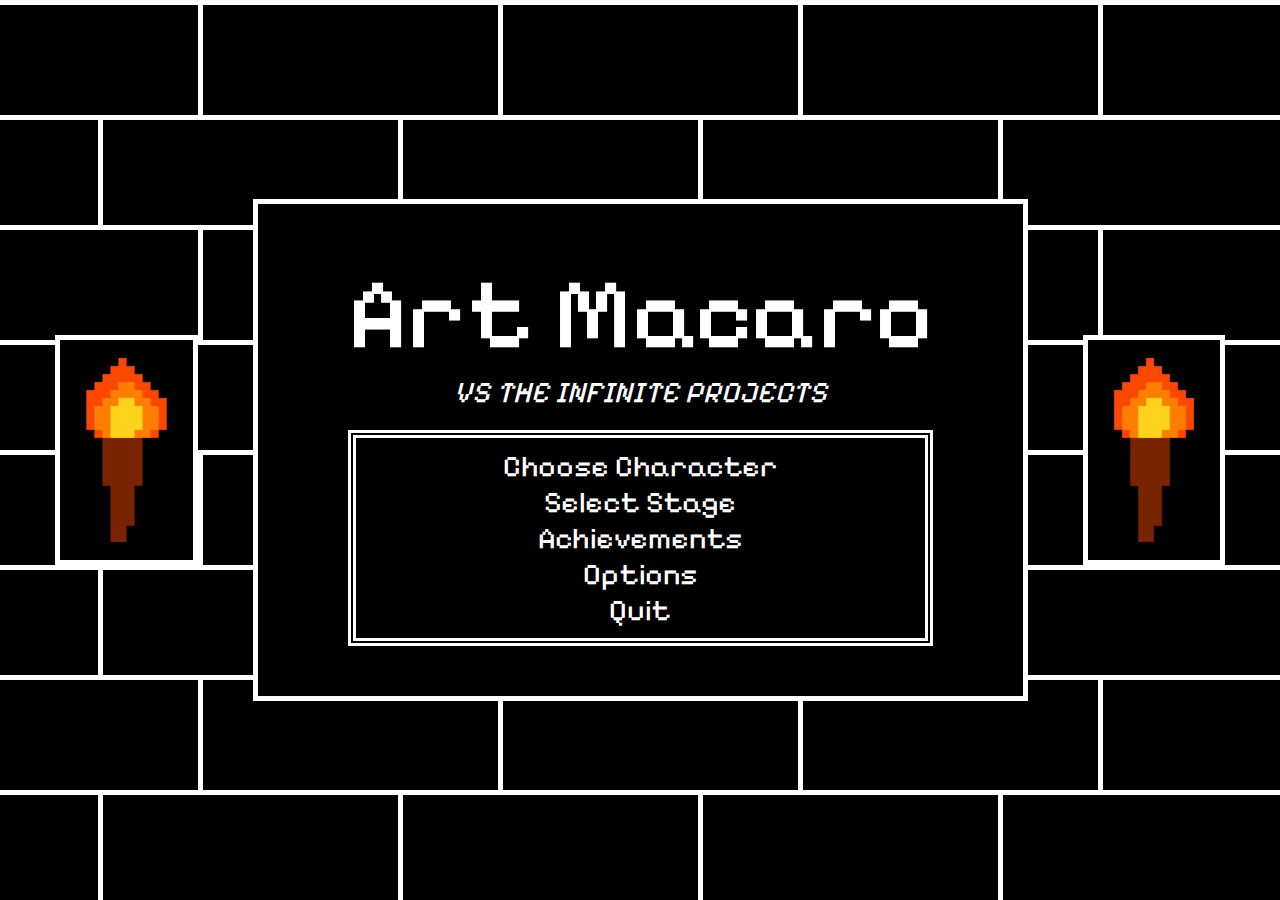
<file: index.html>
<!DOCTYPE html>

<html>

<head>
    <meta charset="UTF-8">
    <meta name="viewport" content="width=device-width, initial-scale=1.0">

    <link rel="preconnect" href="https://fonts.googleapis.com">
    <link rel="preconnect" href="https://fonts.gstatic.com" crossorigin>
    <link href="https://fonts.googleapis.com/css2?family=Pixelify+Sans:wght@400..700&display=swap" rel="stylesheet">

    <link rel="stylesheet" href="css/style.css">
    <link rel="stylesheet" href="css/buttons.css">
    <script type="text/javascript" src="jvs/lightmode.js" defer></script>

    <title>Home</title>
    <link rel="icon" type="image/x-icon" href="imgs/torch_icon.png">

</head>

<body style="background-image: url(imgs/port_bg.png);">

    <div class="left">
        <img id="torchon" class="torch" src="imgs/torch.gif">
    </div>

    <div class="center">

        <div class="title-subtitle-select">

            <div class="title-subtitle-div">
                <p class="title">Art Macaro</p>

                <div class="subtitle-div">

                    <img id="torchon" class="mini-torch" src="imgs/torch.gif">

                    <p class="subtitle">VS THE INFINITE PROJECTS</p>

                    <img id="torchon" class="mini-torch" src="imgs/torch.gif">

                </div>

            </div>

            <div class="select-div">

                <a href="aboutMe.html">
                    <button class="about-bt">
                        <span class="about-span">Choose Character</span>
                    </button>
                </a>

                <a href="myJourney.html">
                    <button class="journey-bt">
                        <span class="journey-span">Select Stage</span>
                    </button>
                </a>

                <a href="projects.html">
                    <button class="projects-bt">
                        <span class="projects-span">Achievements</span>
                    </button>
                </a>

                <button id="mode-bt">
                    <span class="lightmode-span">Options</span>
                </button>

                <button class="quit-bt" onclick="alert('Spoiler alert: This is actually not a game')">
                    <span class="quit-span">Quit</span>
                </button>

            </div>

        </div>

    </div>

    <div class="right">
        <img id="torchon" class="torch" src="imgs/torch.gif">
    </div>

</body>

</html>
</file>
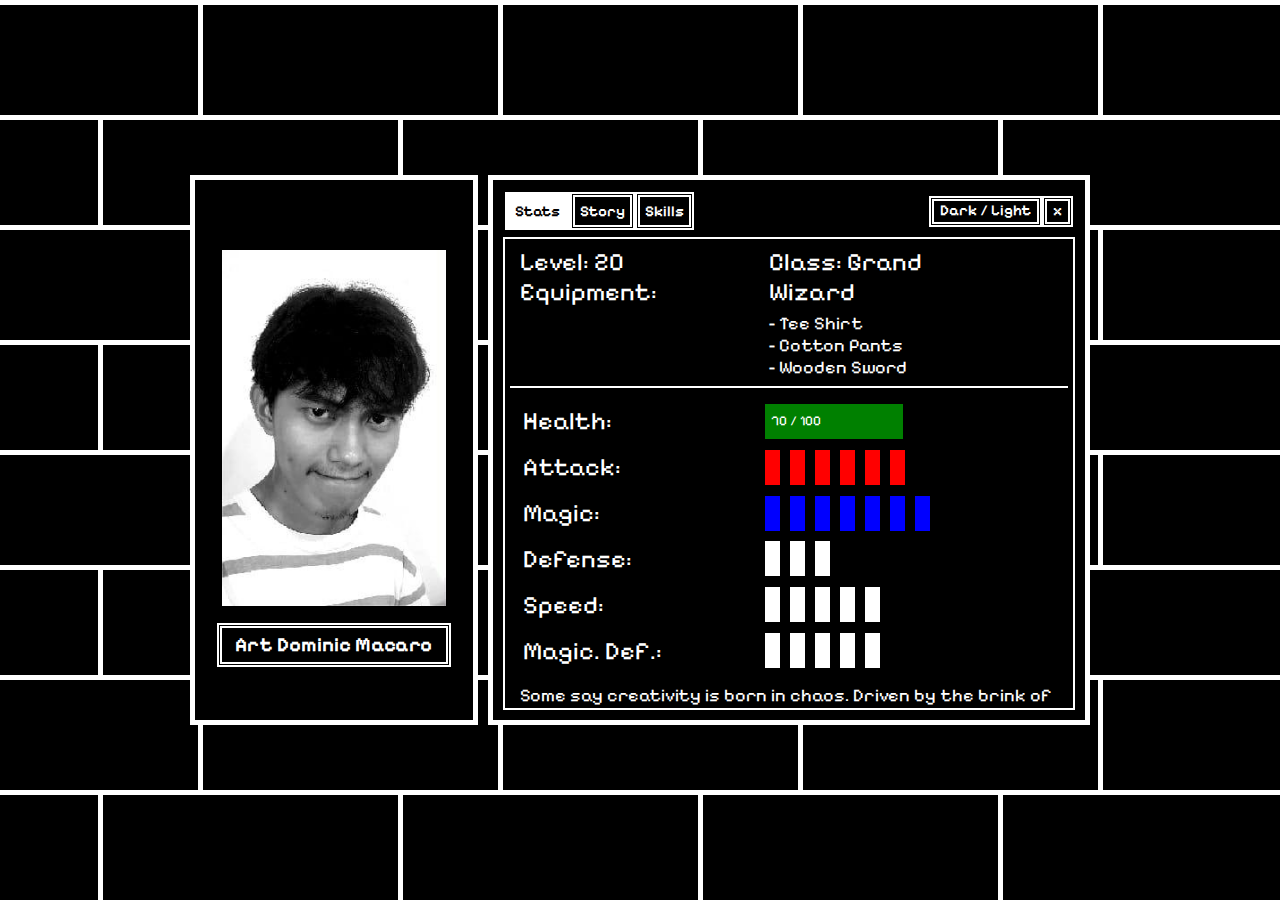
<file: aboutMe.html>
<!DOCTYPE html>

<html>

<head>
    <meta charset="UTF-8">
    <meta name="viewport" content="width=device-width, initial-scale=1.0">

    <link rel="preconnect" href="https://fonts.googleapis.com">
    <link rel="preconnect" href="https://fonts.gstatic.com" crossorigin>
    <link href="https://fonts.googleapis.com/css2?family=Pixelify+Sans:wght@400..700&display=swap" rel="stylesheet">

    <link rel="stylesheet" href="css/aboutme.css">
    <link rel="stylesheet" href="css/desctabs.css">
    <script type="text/javascript" src="jvs/lightmode.js" defer></script>
    <script type="text/javascript" src="jvs/aboutme.js" defer></script>

    <title>About Me</title>
    <link rel="icon" type="image/x-icon" href="imgs/torch_icon.png">

</head>

<body style="background-image: url(imgs/port_bg.png);">

    <div class="char-and-desc">

        <div class="char-portrait" id="left">

            <div class="char-img-div">
                <img src="imgs/pixelpfp.jpg" class="char-img" id="char-select">
            </div>

            <div class="char-select-div">
                <p class="char-select-p">Art Dominic Macaro</p>
            </div>

        </div>

        <div class="char-desc">

            <div class="desctabs-and-exit">

                <div class="desctabs-div">

                    <button id="stats-bt" class="tab-bt" onclick="tabswitch('stats');">Stats</button>

                    <button id="story-bt" class="tab-bt" onclick="tabswitch('story');">Story</button>

                    <button id="skills-bt" class="tab-bt" onclick="tabswitch('skills')">Skills</button>

                </div>

                <div class="exit-and-mode">

                    <button id="mode-bt" class="about-mode">
                        <span class="lightmode-span">Dark / Light</span>
                    </button>

                    <a href="home.html">
                        <button class="exit">x</button>
                    </a>

                </div>

            </div>

            <div class="desc-content-div">

                <div id="stats">

                    <div class="stat-name-div">
                        <p class="stat-name">ART DOMINIC MACARO</p>

                        <hr>
                    </div>

                    <div class="mini-mode">

                        <div class="mini-portrait">
                            <img src="imgs/pixelpfp-sqr.jpg" class="smol-pfp">
                        </div>

                        <div class="race-class-equip">

                            <div style="width: 50%; margin-right: 10px;">

                                <div class="race-div">
                                    <p class="stat-desc">Level: 20</p>
                                    <p class="stat-abbr">Lvl: 20</p>
                                </div>

                                <div class="equip-div">
                                    <p class="stat-desc">Equipment:</p>
                                    <p class="stat-abbr">Equip:</p>
                                </div>
                            </div>

                            <div style="width: 50%; margin-right: 5px;">
                                <div class="class-div">
                                    <p class="stat-desc">Class: Grand Wizard</p>
                                    <p class="stat-abbr">G. Wzrd</p>
                                </div>

                                <div class="equip-list-div">
                                    <p class="equip-list">- Tee Shirt</p>
                                    <p class="equip-list">- Cotton Pants</p>
                                    <p class="equip-list">- Wooden Sword</p>
                                </div>
                            </div>

                        </div>

                    </div>

                    <hr>

                    <div class="stat-points">

                        <div class="stat-desc-div">

                            <button class="stat-desc" id="desc-stat">Health:</button>
                            <button class="stat-abbr" id="desc-stat">HP:</button>
                            <button class="stat-desc" id="desc-stat">Attack:</button>
                            <button class="stat-abbr" id="desc-stat">ATK:</button>
                            <button class="stat-desc" id="desc-stat">Magic:</button>
                            <button class="stat-abbr" id="desc-stat">MGC:</button>
                            <button class="stat-desc" id="desc-stat">Defense:</button>
                            <button class="stat-abbr" id="desc-stat">DEF:</button>
                            <button class="stat-desc" id="desc-stat">Speed:</button>
                            <button class="stat-abbr" id="desc-stat">SPD:</button>
                            <button class="stat-desc" id="desc-stat">Magic. Def.:</button>
                            <button class="stat-abbr" id="desc-stat">Mg.Def.:</button>

                        </div>

                        <div class="stat-bars">

                            <div class="hp-div">
                                <button class="hp-bar"> 70 / 100</button>
                            </div>

                            <div class="atk-div">
                                <button class="atk-bar"></button>
                                <button class="atk-bar"></button>
                                <button class="atk-bar"></button>
                                <button class="atk-bar"></button>
                                <button class="atk-bar"></button>
                                <button class="atk-bar"></button>
                            </div>

                            <div class="mgc-div">
                                <button class="mgc-bar"></button>
                                <button class="mgc-bar"></button>
                                <button class="mgc-bar"></button>
                                <button class="mgc-bar"></button>
                                <button class="mgc-bar"></button>
                                <button class="mgc-bar"></button>
                                <button class="mgc-bar"></button>
                            </div>

                            <div class="def-div">
                                <button class="reg-bar"></button>
                                <button class="reg-bar"></button>
                                <button class="reg-bar"></button>
                            </div>

                            <div class="spd-div">
                                <button class="reg-bar"></button>
                                <button class="reg-bar"></button>
                                <button class="reg-bar"></button>
                                <button class="reg-bar"></button>
                                <button class="reg-bar"></button>
                            </div>

                            <div class="mgc-def-div">
                                <button class="reg-bar"></button>
                                <button class="reg-bar"></button>
                                <button class="reg-bar"></button>
                                <button class="reg-bar"></button>
                                <button class="reg-bar"></button>
                            </div>

                        </div>

                    </div>

                </div>

                <div id="story">

                    <p class="intro">
                        Some say creativity is born in chaos. Driven by the brink of deadlines, fueled by
                        caffeine, and illuminated
                        under the blue light glow of the monitor at the dawn of 2 a.m.

                        <br> <br>

                        For him, that&#39s not chaos. That&#39s just how he rolls.

                        <br> <br>

                        No one really knows when he started. Only that he&#39d been around long enough for his code hum
                        and
                        to whisper things in his mind.

                        <br> <br>

                        He&#39s the kind of creator who doesn&#39t chase the spotlight. He builds it, pixel by pixel,
                        frame by frame.

                        <br> <br>

                        A web designer by instinct, a programmer by logic, and a video editor by sheer obsession. He
                        moves fluidly between the search engines and online tutorials like it&#39s second nature.

                        <br> <br>

                        To him, a line of code is no different from a camera cut. Both are tools to sculpt emotion,
                        flow,
                        and meaning. He sees beauty in syntax, rhythm in transitions, and narrative in every interface.

                        <br> <br>

                        When he designs, it&#39s not just to make something look good, it&#39s to make it feel
                        inevitable.

                        <br> <br>

                        He doesn&#39t talk much about his process. Maybe because he doesn&#39t fully understand it
                        himself. Well, not maybe, but, probably most definitely.

                        <br> <br>

                        Inspiration hits like static. An idea, a shape, a blur, or a flicker. And suddenly he&#39s lost
                        in it, vanishing into his mind palace until the outside world becomes pure noise. Hours pass.
                        Maybe days. But when he resurfaces, he gains epiphany and he becomes epiphany itself.

                        <br> <br>

                        Some people build websites. Some people edit videos. He does both, and more.

                        <br> <br>

                        He doesn&#39t claim to be the best, just the one who cares enough to make it perfect. The one
                        who notices the misaligned div no one else sees. The one who spends an extra hour fixing
                        something most people would never notice. Not for praise, but for peace of mind.

                        <br> <br>

                        He&#39s not here to follow trends. He&#39s here to craft experiences that outlive them.
                        He&#39s not chasing perfection, he&#39s quietly building it.

                        <br> <br>

                        His name is literally Art.

                        <br> <br>

                        The architect of motion, logic, and light. And for every frame, every function, and every
                        flawless fade, he&#39s behind it. In front of it. And right next to it, still making sure
                        that it&#39s properly aligned.
                    </p>

                </div>

                <div id="skills">

                    <ul>
                        <li>&#x2A;Click&#x2A; &#x2A;Click&#x2A; I'm in...</li>
                        <dd>-Given enough time, he can program in both but not simultaneously in
                            <span class="highlight">Python</span> and <span class="highlight">Java</span>
                            languages. Whether it&#39s developing Android apps through <span class="highlight">Android
                                Studio</span> or sculpting
                            something simple with <span class="highlight">HTML</span>, he knows his way around the code.
                        </dd>
                    </ul>

                    <div class="state-power-cost">
                        <p class="state">&#60; Active &#62;</p>
                        <p class="pwr">Power: 20 Magic</p>
                        <p class="cost">Cost: 10 Energy</p>
                    </div>

                    <hr>

                    <ul>
                        <li>Say Cheese~!</li>
                        <dd>-Editing is his playground and no timeline is safe. He can adapt to any video editing
                            software such as <span class="highlight">Clipchamp</span>
                            and <span class="highlight">Capcut</span>. Splices footage
                            seamlessly and deletes all awkward pauses.</dd>
                    </ul>

                    <div class="state-power-cost">
                        <p class="state">&#60; Active &#62;</p>
                        <p class="pwr">Power: 10 Attack</p>
                        <p class="cost">Cost: 8 Energy</p>
                    </div>

                    <hr>

                    <ul>
                        <li>I can handle it</li>
                        <dd>-Years of experience has turned him proficient in all of the Microsoft suites such as <span
                                class="highlight">Word</span>,
                            <span class="highlight">Excel</span>, and
                            <span class="highlight">Powerpoint</span>. From sleek reports and presentations to building
                            organized spreadsheets, he turns everyday tools into creative weapons.
                        </dd>
                    </ul>

                    <div class="state-power-cost">
                        <p class="state">&#60; Passive &#62;</p>
                        <p class="pwr">Power: None</p>
                        <p class="cost">Cost: 5 Energy</p>
                    </div>

                </div>

            </div>

        </div>

    </div>

</body>

</html>
</file>
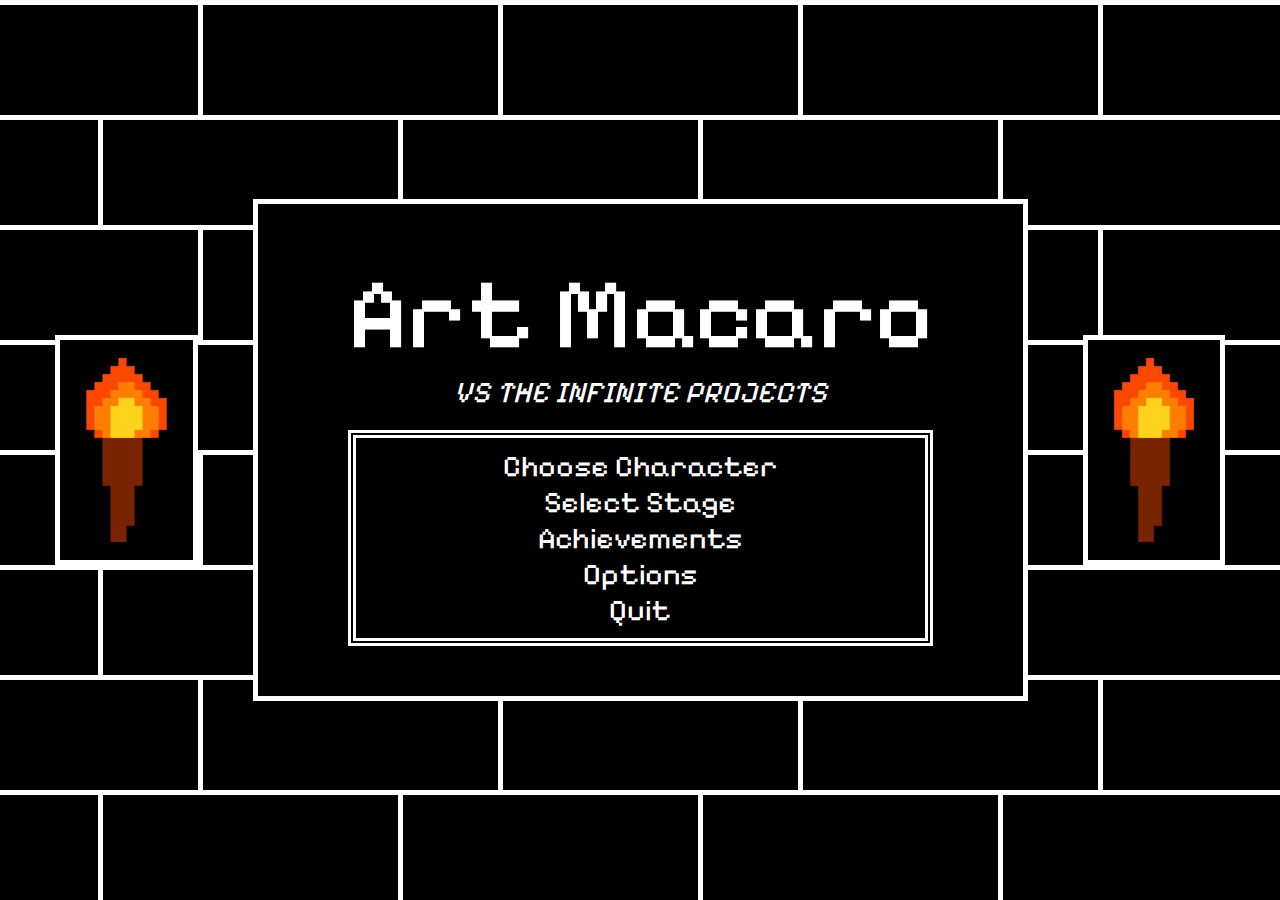
<file: home.html>
<!DOCTYPE html>

<html>

<head>
    <meta charset="UTF-8">
    <meta name="viewport" content="width=device-width, initial-scale=1.0">

    <link rel="preconnect" href="https://fonts.googleapis.com">
    <link rel="preconnect" href="https://fonts.gstatic.com" crossorigin>
    <link href="https://fonts.googleapis.com/css2?family=Pixelify+Sans:wght@400..700&display=swap" rel="stylesheet">

    <link rel="stylesheet" href="css/style.css">
    <link rel="stylesheet" href="css/buttons.css">
    <script type="text/javascript" src="jvs/lightmode.js" defer></script>

    <title>Home</title>
    <link rel="icon" type="image/x-icon" href="imgs/torch_icon.png">

</head>

<body style="background-image: url(imgs/port_bg.png);">

    <div class="left">
        <img id="torchon" class="torch" src="imgs/torch.gif">
    </div>

    <div class="center">

        <div class="title-subtitle-select">

            <div class="title-subtitle-div">
                <p class="title">Art Macaro</p>

                <div class="subtitle-div">

                    <img id="torchon" class="mini-torch" src="imgs/torch.gif">

                    <p class="subtitle">VS THE INFINITE PROJECTS</p>

                    <img id="torchon" class="mini-torch" src="imgs/torch.gif">

                </div>

            </div>

            <div class="select-div">

                <a href="aboutMe.html">
                    <button class="about-bt">
                        <span class="about-span">Choose Character</span>
                    </button>
                </a>

                <a href="myJourney.html">
                    <button class="journey-bt">
                        <span class="journey-span">Select Stage</span>
                    </button>
                </a>

                <a href="projects.html">
                    <button class="projects-bt">
                        <span class="projects-span">Achievements</span>
                    </button>
                </a>

                <button id="mode-bt">
                    <span class="lightmode-span">Options</span>
                </button>

                <button class="quit-bt" onclick="alert('Spoiler alert: This is actually not a game')">
                    <span class="quit-span">Quit</span>
                </button>

            </div>

        </div>

    </div>

    <div class="right">
        <img id="torchon" class="torch" src="imgs/torch.gif">
    </div>

</body>

</html>
</file>
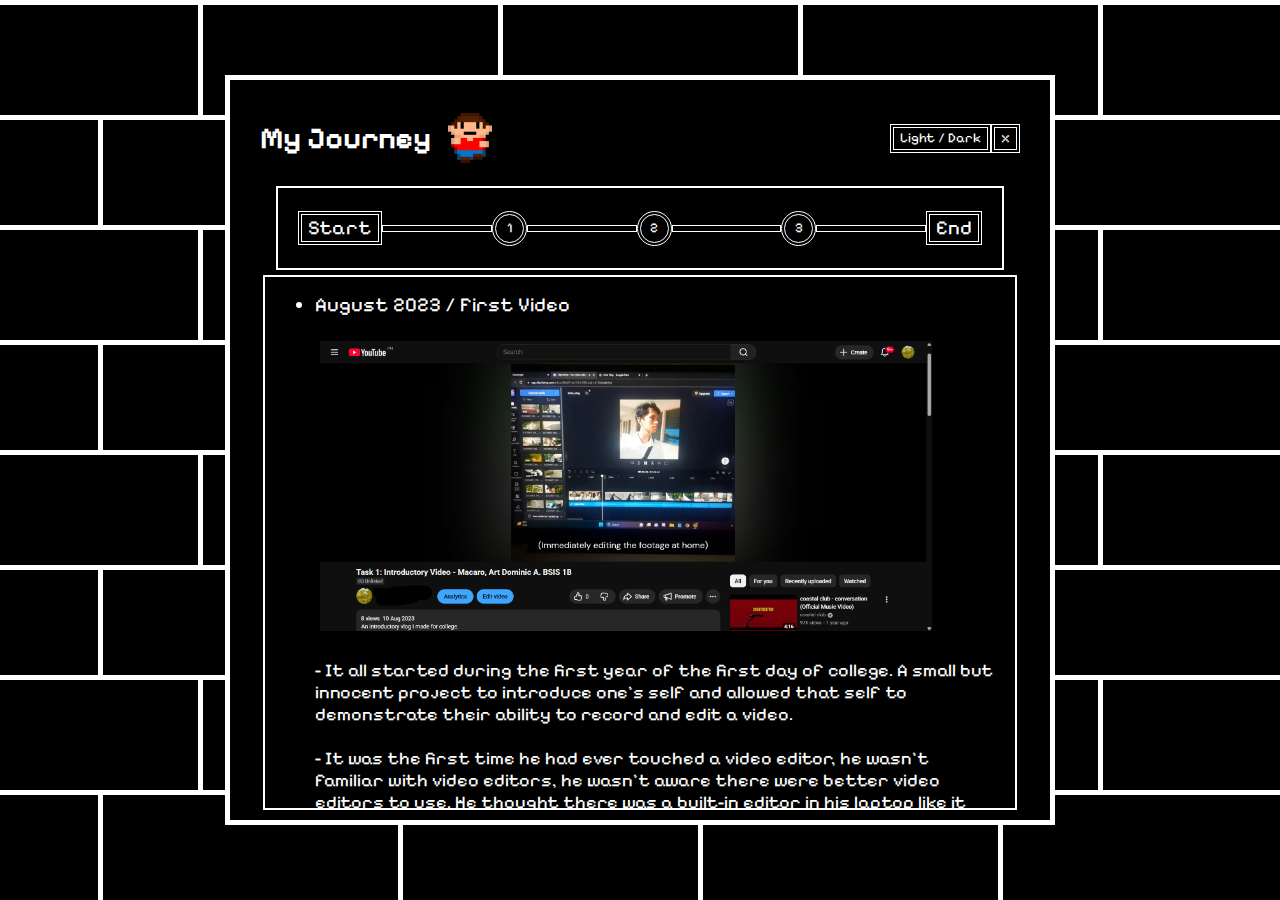
<file: myJourney.html>
<!DOCTYPE html>
<html lang="en">

<head>
    <meta charset="UTF-8">
    <meta name="viewport" content="width=device-width, initial-scale=1.0">

    <link rel="preconnect" href="https://fonts.googleapis.com">
    <link rel="preconnect" href="https://fonts.gstatic.com" crossorigin>
    <link href="https://fonts.googleapis.com/css2?family=Pixelify+Sans:wght@400..700&display=swap" rel="stylesheet">

    <link rel="icon" type="image/x-icon" href="imgs/torch_icon.png">
    <title>My Journey</title>

    <link rel="stylesheet" href="css/myjourney.css">
    <script type="text/javascript" src="jvs/lightmode.js" defer></script>
    <script type="text/javascript" src="jvs/myjourney.js" defer></script>

</head>

<body style="background-image: url(imgs/port_bg.png);">

    <div class="map-world">

        <div class="exit-and-map">

            <div class="title-exit-mode">
                <div class="title-div">
                    <p class="title-p">My Journey</p>
                    <img src="imgs/lilpxlme.gif" class="pixelme" id="head-me">
                </div>

                <div class="exit-mode">
                    <button id="mode-bt">Light / Dark</button>
                    <a href="index.html"><button class="exit">x</button></a>
                </div>
            </div>

            <div class="world-map">

                <div class="tada">
                    <button id="start">
                        Start
                    </button>
                </div>

                <div class="line">
                </div>

                <a href="#lorem1">
                    <div class="tada">
                        <img src="imgs/lilpxlme.gif" class="pixelme" id="lvl1-me">
                        <button class="lvl" id="lvl-1" onclick="lvlslct('lvl1')">1</button>
                    </div>
                </a>

                <div class="line">
                </div>

                <a href="#lorem2">
                    <div class="tada">
                        <img src="imgs/lilpxlme.gif" class="pixelme" id="lvl2-me">
                        <button class="lvl" id="lvl-2" onclick="lvlslct('lvl2')">2</button>
                    </div>
                </a>

                <div class="line">
                </div>

                <a href="#lorem3">
                    <div class="tada">
                        <img src="imgs/lilpxlme.gif" class="pixelme" id="lvl3-me">
                        <button class="lvl" id="lvl-3" onclick="lvlslct('lvl3')">3</button>
                    </div>
                </a>

                <div class="line">
                </div>

                <div class="tada">
                    <button id="end">
                        End
                    </button>
                </div>

            </div>

        </div>

        <div class="journey-desc">

            <ul>
                <li id="lorem1">
                    August 2023 / First Video
                </li>

                <br>

                <img src="imgs/myvid.png" id="myvid">

                <br> <br>

                <dl>
                    - It all started during the first year of the first day of college. A small but innocent project
                    to introduce one&#39s self and allowed that self to demonstrate their ability to record and edit
                    a video.

                    <br> <br>

                    - It was the first time he had ever touched a video editor, he wasn&#39t familiar with video
                    editors,
                    he wasn&#39t aware there were better video editors to use. He thought there was a built-in editor in
                    his laptop like it did in his phone... There wasn't. He just so happened to stumble upon Clipchamp
                    in the Microsoft store, so he settled for that, he guessed.

                    <br> <br>

                    - The process for him was addicting. He could manipulate every second, every moment. The mood, the
                    sound, the color --everything! In his spare time, he used to watch online skits, movies, and other
                    sorts of live media, so there was a bountiful amount of inspiration to be found.

                    <br> <br>

                    - He spent hours thinking of each scene and how it would all connect. The story was lacking if not
                    absent at all, but the process of recording, splicing, and connecting it with text effects and
                    copyright-free audio was quite enjoyable. It wasn&#39t just an assignment anymore. It was his first
                    step into something he didn&#39t yet realize he would come to love.

                </dl>

                <hr>

                <li id="lorem2">
                    November 2023 - January 2024 / 3RGP Website
                </li>

                <br>

                <img src="imgs/3RGP-1.png">
                <img src="imgs/3RGP-2.png">
                <img src="imgs/3RGP-3.png">

                <br> <br>

                <dl>
                    - Then arrived November. Groups must be formed to collaborate and form a proposal to create a
                    website
                    to a chosen client. Creating and programming the website itself is in itself simple. The hard part
                    was finding a client to make a proposal for.

                    <br> <br>

                    - Like a mitosis, we divided ourselves into 4 roles:

                    <br> 1. Back-end developer
                    <br> 2. Front-end developer
                    <br> 3. Paperworks
                    <br> 4. Client Middleman

                    <br> <br>

                    - The Back-end focuses on the logic and the advanced functions and features of the website while the
                    Front-end
                    focuses on making the website both appealing and visually coherent enough to mesh well with the
                    back-end.

                    <br> <br>

                    - The Paperworks role is dedicated to creating the proposal for the future client. But since there
                    was no client to be found at the time, this role was put on standby at the early stages of
                    development.

                    <br> <br>

                    - The Client Middleman initially looks for the client and becomes in contact with them
                    throughout the development, inquiring about the details needed to encode for the proposal, and what
                    and what not to include in the website.

                </dl>

                <hr>

                <li id="lorem3">
                    September - October 2024 / App development
                </li>

                <br>

                <div class="erp">
                    <img src="imgs/ERP-1.jpg" id="erp-img">
                    <img src="imgs/ERP-2.jpg" id="erp-img">
                </div>

                <br>

                <dl>

                    - Just like the website, the app project required a client to make an app to. After being rejected a
                    couple times, the group settled on making an app for the First Aid Responders.

                    <br> <br>

                    - The main core of the app is creating a guide that provides the user with modules full of general
                    but useful pointers and guides when reacting to an emergency whether you are a certified first aid
                    responder or not.

                    <br> <br>

                    - Creating the UI and UX was fun, but the back-end really burdens the back, especially during the
                    late nights of watching tutorials as the app is being made.
                </dl>

            </ul>
        </div>

    </div>

    <script>

    </script>

</body>


</html>
</file>
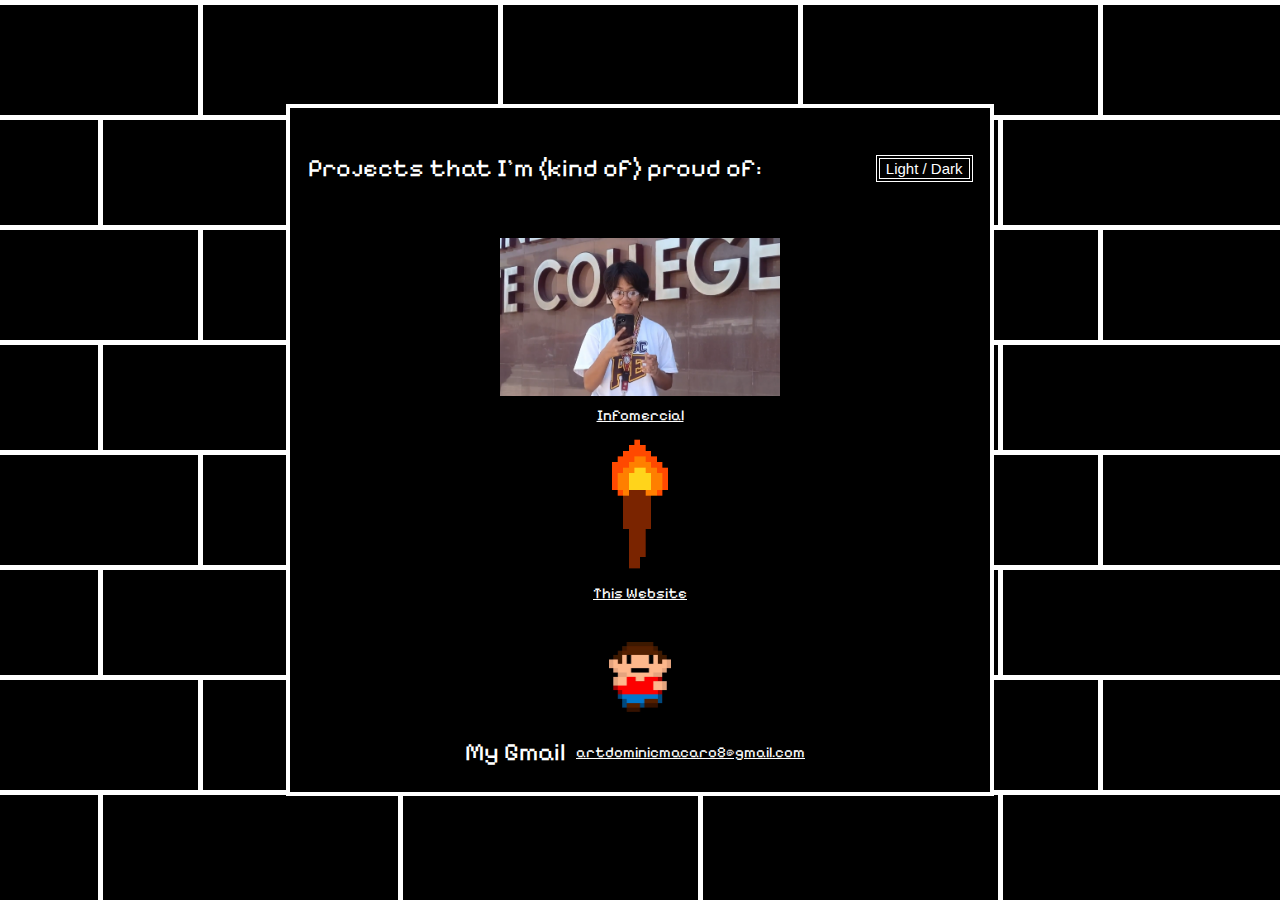
<file: projects.html>
<!DOCTYPE html>
<html lang="en">

<head>
    <meta charset="UTF-8">
    <meta name="viewport" content="width=device-width, initial-scale=1.0">

    <link rel="preconnect" href="https://fonts.googleapis.com">
    <link rel="preconnect" href="https://fonts.gstatic.com" crossorigin>
    <link href="https://fonts.googleapis.com/css2?family=Pixelify+Sans:wght@400..700&display=swap" rel="stylesheet">

    <title>Projects</title>
    <link rel="icon" type="image/x-icon" href="imgs/torch_icon.png">

    <link rel="stylesheet" href="css/projects.css">
    <script type="text/javascript" src="jvs/lightmode.js" defer></script>

</head>

<body style="background-image: url(imgs/port_bg.png);">

    <div class="proj-div">
        <div class="proj-div-head">
            <div class="title-div">
                <p class="title">Projects that I'm (kind of) proud of:</p>
            </div>

            <button id="mode-bt" onclick="                
                    if (localStorage.getItem('lightmode') === 'active') {
                        document.getElementById('talk2').style.display='none';
                        document.getElementById('talk').style.display='block';
                    } else {
                        document.getElementById('talk2').style.display='block';
                        document.getElementById('talk').style.display='none';
                    }
                ">Light / Dark</button>
        </div>

        <div class="proj-grid">
            <div class="group">
                <img id="informercial" src="imgs/informercial.png">
                <a href="https://drive.google.com/file/d/1GCiKZBGnzYiqb1zAdankG03p_z3ka-1e/view?usp=sharing"
                    target="_blank">Infomercial</a>
            </div>

            <div class="group">
                <img id="icon" src="imgs/torch_icon.png">
                <a href="index.html">This Website</a>
            </div>

            <div class="me-talk">
                <img src="imgs/lilpxlme.gif" id="me">

                <p class="bubble" id="talk">Boy, i'm tired.</p>
                <p class="bubble" id="talk2">At least the lights still work.</p>
            </div>
        </div>

        <div style="display: flex; flex-direction: row; align-items: center;">

            <p>My Gmail</p><a href="mailto:artdominicmacaro8@gmail.com">artdominicmacaro8@gmail.com</a>

        </div>

    </div>

</body>


</html>
</file>
<file: css/style.css>
:root {
    --background-color: black;
    --text-color: white;
    --text-color-hover: red;
}

.lightmode {
    --background-color: white;
    --text-color: black;
    --text-color-hover: blue;
}

body {
    background-color: var(--background-color);
    margin: 0;
    display: flex;
    flex-direction: row;
    justify-content: space-evenly;

    height: 100vh;
    width: 100vw;
}

img {
    border: 5px double black;
}

.left,
.right,
.center {
    display: flex;
    flex-direction: column;
    justify-content: center;
}

.title-subtitle-select {
    border-style: solid;
    border-width: 5px;
    border-color: var(--text-color);
    padding: 50px 90px 50px 90px;
    background-color: var(--background-color);
}

.title,
.subtitle {
    font-family: "Pixelify Sans", sans-serif;
    font-optical-sizing: auto;
    color: var(--text-color);
    text-align: center;
    margin: 0;
    user-select: none;
}

.title {
    font-size: 100px;
    font-weight: 500;
    font-style: normal;
}

.subtitle {
    font-size: 30px;
    font-style: italic;
    font-weight: 400;
    display: inline;
}

.torch {
    max-height: 200px;
    padding: 10px;
    background-color: var(--background-color);

    border-style: solid;
    border-color: var(--text-color);
    border-width: 5px;
}

.select-div {
    border-style: double;
    border-color: var(--text-color);
    border-width: 8px;
}

a {
    text-align: center;
}

.subtitle-div {
    display: flex;
    flex-direction: row;
    justify-content: space-evenly;
    align-items: center;
}

.mini-torch {
    display: none;
}

@media (max-width: 1100px) {

    .left,
    .right {
        display: none;
    }

    .mini-torch {
        display: inline;
        height: 50px;
    }

    .title-subtitle-select {
        padding: 50px;
    }

    .title {
        font-size: 60px;
    }

    .subtitle {
        font-size: 25px;
        margin-left: 8px;
        margin-right: 8px;
    }

    .title-subtitle-select {
        padding: 30px 40px 30px 40px;
    }

}
</file>
<file: css/buttons.css>
.select-div {
    display: grid;
    justify-content: center;

    margin-top: 20px;

    padding-top: 10px;
    padding-bottom: 10px;
}

button:hover {
    cursor: pointer;
}

.about-bt,
.about-span,
.journey-bt,
.journey-span,
.projects-bt,
.projects-span,
#mode-bt,
.lightmode-span,
.quit-bt,
.quit-span {
    color: var(--text-color);
    font-family: "Pixelify Sans", sans-serif;
    font-optical-sizing: auto;
    font-weight: 400;
    font-style: normal;
    font-size: 30px;
    background: none;
    border: 0;
    padding: 0;
}

.about-bt:hover .about-span,
.journey-bt:hover .journey-span,
.projects-bt:hover .projects-span,
#mode-bt:hover .lightmode-span,
.quit-bt:hover .quit-span {
    display: none;
}

.about-bt:active,
.journey-bt:active,
.projects-bt:active,
#mode-bt:active,
.quit-bt:active {
    color: var(--text-color-hover);
}

.about-bt:hover::after {
    content: "> About Me <";
}

.journey-bt:hover::after {
    content: "> My Journey <";
}

.projects-bt:hover::after {
    content: "> Projects <";
}

#mode-bt:hover::after {
    content: "> Light / Dark <";
}

.quit-bt:hover::after {
    content: "> Quit <";
}

@media (max-width: 1000px) {

    .about-bt,
    .about-span,
    .journey-bt,
    .journey-span,
    .projects-bt,
    .projects-span,
    #mode-bt,
    .lightmode-span,
    .quit-bt,
    .quit-span {
        font-size: 30px;
    }

}
</file>
<file: css/aboutme.css>
:root {
    --background-color: black;
    --text-color: white;
    --text-color-hover: red;
}

.lightmode {
    --background-color: white;
    --text-color: black;
    --text-color-hover: blue;
}

body {
    background-color: var(--background-color);
    margin: 0;
    display: flex;
    flex-direction: row;
    justify-content: center;
    align-items: center;

    height: 100vh;
    width: 100vw;
}

.char-and-desc {
    display: flex;
    flex-direction: row;
    justify-content: center;

    height: 550px;
    width: 90%;
    max-width: 900px;
}

.char-desc {
    display: flex;
    flex-direction: column;
    justify-content: space-between;
    border: 5px solid var(--text-color);
    background-color: var(--background-color);
    margin: 0px;

    width: 600px;
    padding: 10px;
}

.char-portrait {
    display: flex;
    flex-direction: column;
    align-items: center;
    justify-content: center;

    border: 5px solid var(--text-color);
    background-color: var(--background-color);

    padding: 10px 15px 10px 15px;
    margin-right: 10px;
}

.char-img-div {
    height: 75%;
    width: 100%;

    display: flex;
    flex-direction: column;
    justify-content: center;
    align-items: center;
}

.char-img {
    width: 90%;
}

.char-select-div {
    display: flex;
    flex-direction: row;
    border: 5px double var(--text-color);
    justify-content: center;
    align-items: center;

    width: 90%;
}

.char-select-p {
    color: var(--text-color);
    font-weight: 800;
    font-size: 20px;
    text-align: center;
    margin: 5px 0px 5px 0px;
}

img {
    border: 5px double black;
}

p,
button,
ul,
li,
dt,
dd {
    font-family: "Pixelify Sans", sans-serif;
    font-optical-sizing: auto;
    color: var(--text-color);
}

p {
    font-family: "Pixelify Sans", sans-serif;
    font-optical-sizing: auto;
    color: var(--text-color);
    user-select: none;
    margin: 0px;
}

.stat-desc {
    font-size: 25px;
}

.stat-abbr {
    font-size: 25px;
    display: none;
}

#desc-stat {
    margin: 5px;
    background: none;
    text-align: start;
    border: 2px solid var(--background-color);
}

.smol-pfp {
    display: none;
}

.mini-mode {
    display: flex;
    flex-direction: row;
    margin-left: 10px;
}

.stat-name-div {
    display: none;
}

.stat-name {
    font-size: 20px;
    margin-left: 15px;
    margin-top: 5px;
}

.race-class-equip {
    margin-top: 3px;
    display: flex;
    flex-direction: row;
    justify-content: space-between;
    width: 90%;
}

.equip-list {
    font-size: 18px;
}

.equip-list-div {
    margin-top: 5px;
}

.intro {
    margin: 10px;
    font-size: 18px;
}

li {
    font-size: 20px;
}

dd {
    width: 85%;
    font-size: 16px;
}

.state-power-cost {
    display: flex;
    flex-direction: row;
    justify-content: space-evenly;
    margin-bottom: 10px;
}

.highlight {
    color: red;
}

@media (max-width: 900px) {

    .char-portrait {
        display: none;
    }

    .stat-name-div {
        display: block;
    }

    .smol-pfp {
        display: block;
        width: 60%;
        margin-left: 15px;
    }

    .stat-desc {
        display: none;
    }

    .stat-abbr {
        display: block;
        font-size: 23px;
    }

    .equip-list {
        font-size: 13px;
    }

}
</file>
<file: css/desctabs.css>
.desc-content-div {
    height: 100%;
    padding: 5px;

    border: 2px solid var(--text-color);
    margin-top: 5px;

    overflow: auto;
}

::-webkit-scrollbar {
    background-color: var(--text-color);
}

::-webkit-scrollbar-thumb {
    background-color: var(--background-color);
    border: 1px solid var(--text-color);
}

::-webkit-scrollbar-thumb:hover {
    cursor: grab;
    border-width: 2px;
}

::-webkit-scrollbar-thumb:active {
    cursor: grabbing;
}

.desctabs-and-exit {
    display: flex;
    flex-direction: row;
    justify-content: space-between;
    align-items: center;

    padding: 2px;
    height: fit-content;
}

.desctabs-div {
    display: flex;
    flex-direction: row;
    justify-content: start;
    height: fit-content;
}

#stats-bt {
    border: 5px solid var(--text-color);
    background-color: var(--text-color);
    color: var(--background-color);
}

.tab-bt,
.exit,
.about-mode {
    border: 5px double var(--text-color);
    background: none;
    padding: 5px;
    cursor: pointer;

    font-size: 15px;
    font-weight: 600;
}

.exit-and-mode {
    display: flex;
    flex-direction: row;
    justify-content: center;
    align-items: center;
}

.about-mode {
    padding: 0px 6px 3px 6px;
    text-align: center;
}

.exit {
    padding: 0px 6px 3px 6px;
    height: fit-content;
    font-size: 15px;
}

.exit:active,
.about-mode:active {
    color: var(--text-color-hover);
}

hr {
    border: 1px solid var(--text-color);
}

.hp-div,
.atk-div,
.def-div,
.spd-div,
.mgc-div,
.mgc-def-div {
    display: flex;
    flex-direction: row;
    justify-content: start;
    align-items: center;
    margin: 5px;
}

.stat-points {
    display: flex;
    flex-direction: row;
    justify-content: start;
    margin-top: 10px;
}

.stat-desc-div,
.stat-bars {
    display: flex;
    flex-direction: column;
    justify-content: space-evenly;
    width: 43%;
}

.hp-bar,
.atk-bar,
.mgc-bar,
.reg-bar {
    border-style: none;
    height: 35px;
    width: 15px;
    margin-left: 10px;
}

.hp-bar {
    background-color: green;
    color: white;
    width: 60%;
    text-align: start;
}

.atk-bar {
    background-color: red;
}

.mgc-bar {
    background-color: blue;
}

.reg-bar {
    background-color: var(--text-color);
}
</file>
<file: css/myjourney.css>
:root {
    --background-color: black;
    --text-color: white;
    --text-color-hover: red;
}

.lightmode {
    --background-color: white;
    --text-color: black;
    --text-color-hover: blue;
}

body {
    background-color: var(--background-color);
    margin: 0;
    display: flex;
    justify-content: center;
    align-items: center;

    height: 100vh;
    width: 100vw;
}

.map-world {
    display: flex;
    flex-direction: column;
    justify-content: start;
    align-items: center;
    padding: 10px;
    height: 80%;
    margin-left: 20px;
    margin-right: 20px;
    max-width: 800px;
    background-color: var(--background-color);
    border: 5px solid var(--text-color);
}

.exit-and-map {
    display: flex;
    flex-direction: column;
    align-items: center;
    height: fit-content;
    width: 95%;
}

.world-map {
    display: flex;
    flex-direction: row;
    align-items: center;
    padding: 20px;
    height: 40px;
    width: 90%;
    background-color: var(--background-color);
    border: 2px solid var(--text-color);
}

.title-exit-mode {
    display: flex;
    flex-direction: row;
    justify-content: space-between;
    align-items: center;
    margin-bottom: 0px;
    width: 100%;
}

.title-div {
    display: flex;
    flex-direction: row;
    align-items: center;
}

.exit-mode {
    display: flex;
    flex-direction: row;
    justify-content: end;
    height: fit-content;
    width: fit-content;
}

#mode-bt:active,
.exit:active {
    color: var(--text-color-hover);
}

.exit {
    padding: 0px 6px 3px 6px;
    height: fit-content;
    font-size: 15px;
}

p,
ul,
li,
dl,
button {
    font-family: "Pixelify Sans", sans-serif;
    font-optical-sizing: auto;
    color: var(--text-color);
    user-select: none;
}

dl {
    font-size: 18px;
}

button {
    background: none;
    border: 4px double var(--text-color);
    cursor: pointer;
}

.line {
    width: 90%;
    color: var(--text-color);
    border: 1px solid var(--text-color);
    height: 5px;
}

.title-p {
    font-size: 30px;
    font-weight: 700;
    margin-right: 10px;
    user-select: none;
}

.tada {
    display: flex;
    flex-direction: column;
    align-items: center;
    justify-content: center;
}

.lvl {
    border-radius: 100px;
    height: 35px;
    width: 35px;
}

.lvl:hover {
    background-color: var(--text-color);
    color: var(--background-color);
}

.pixelme {
    height: 50px;
    width: fit-content;
    border: 4px double var(--text-color);
    padding: 3px;
    background: none;
}

#head-me {
    border: 4px double black;
}

#lvl1-me,
#lvl2-me,
#lvl3-me {
    display: none;
}

.journey-desc {
    display: flex;
    flex-direction: column;
    align-items: center;
    height: fit-content;
    width: 90%;
    margin-top: 5px;
    padding-left: 10px;
    padding-right: 20px;

    border: 2px solid var(--text-color);
    overflow: auto;
}

::-webkit-scrollbar {
    background-color: var(--text-color);
}

::-webkit-scrollbar-thumb {
    background-color: var(--background-color);
    border: 1px solid var(--text-color);
}

::-webkit-scrollbar-thumb:hover {
    cursor: grab;
    border-width: 2px;
}

::-webkit-scrollbar-thumb:active {
    cursor: grabbing;
}

#lorem1,
#lorem2,
#lorem3 {
    font-size: 20px;
}

#start,
#end {
    cursor: default;
}

a {
    text-decoration: none;
}

img {
    width: 90%;
    height: auto;
    border: 5px double black;
}

.erp {
    display: flex;
    flex-direction: row;
    width: 90%;
    max-height: 300px;
}

#erp-img {
    width: 50%;
}

#start,
#end {
    font-size: 20px;
}
</file>
<file: css/projects.css>
:root {
    --background-color: black;
    --text-color: white;
    --text-color-hover: red;
}

.lightmode {
    --background-color: white;
    --text-color: black;
    --text-color-hover: blue;
}

body {
    background-color: var(--background-color);
    margin: 0;
    display: flex;
    flex-direction: row;
    justify-content: center;
    align-items: center;

    height: 100vh;
    width: 100vw;
}

.proj-div {
    display: flex;
    flex-direction: column;
    align-items: center;
    background-color: var(--background-color);
    border: 4px solid var(--text-color);
    height: fit-content;
    width: 90%;
    max-width: 700px;
}

.proj-div-head {
    display: flex;
    flex-direction: row;
    justify-content: space-between;
    align-items: center;
    padding: 20px;
    width: 95%;
    height: 10%;

    margin-bottom: 10px;
}


.title,
a,
p {
    font-family: "Pixelify Sans", sans-serif;
    font-optical-sizing: auto;
    color: var(--text-color);

    font-size: 25px;
}

button,
.talk {
    color: var(--text-color);
    background: none;
    border: 4px double var(--text-color);
    cursor: pointer;
    font-size: 15px;
}

#mode-bt:active {
    color: var(--text-color-hover);
}

#informercial {
    width: 40%;
    height: auto;
}

#icon {
    width: 20%;
    height: auto;
}

a {
    font-size: 15px;
    margin: 10px;
}

#me {
    height: 70px;
}

.me-talk {
    display: flex;
    align-items: center;
    justify-content: center;
    flex-direction: row;
    margin-top: 30px;
    height: 70px;
}

.bubble {
    display: none;
    border-radius: 30px 30px 30px 0px;
    padding: 5px;
    font-family: "Pixelify Sans", sans-serif;
    font-optical-sizing: auto;
    color: var(--text-color);
    border: 4px double var(--text-color);
    margin-left: 5px;
}

.group {
    display: flex;
    flex-direction: column;
    align-items: center;
}

a:hover {
    color: blue;
}
</file>
